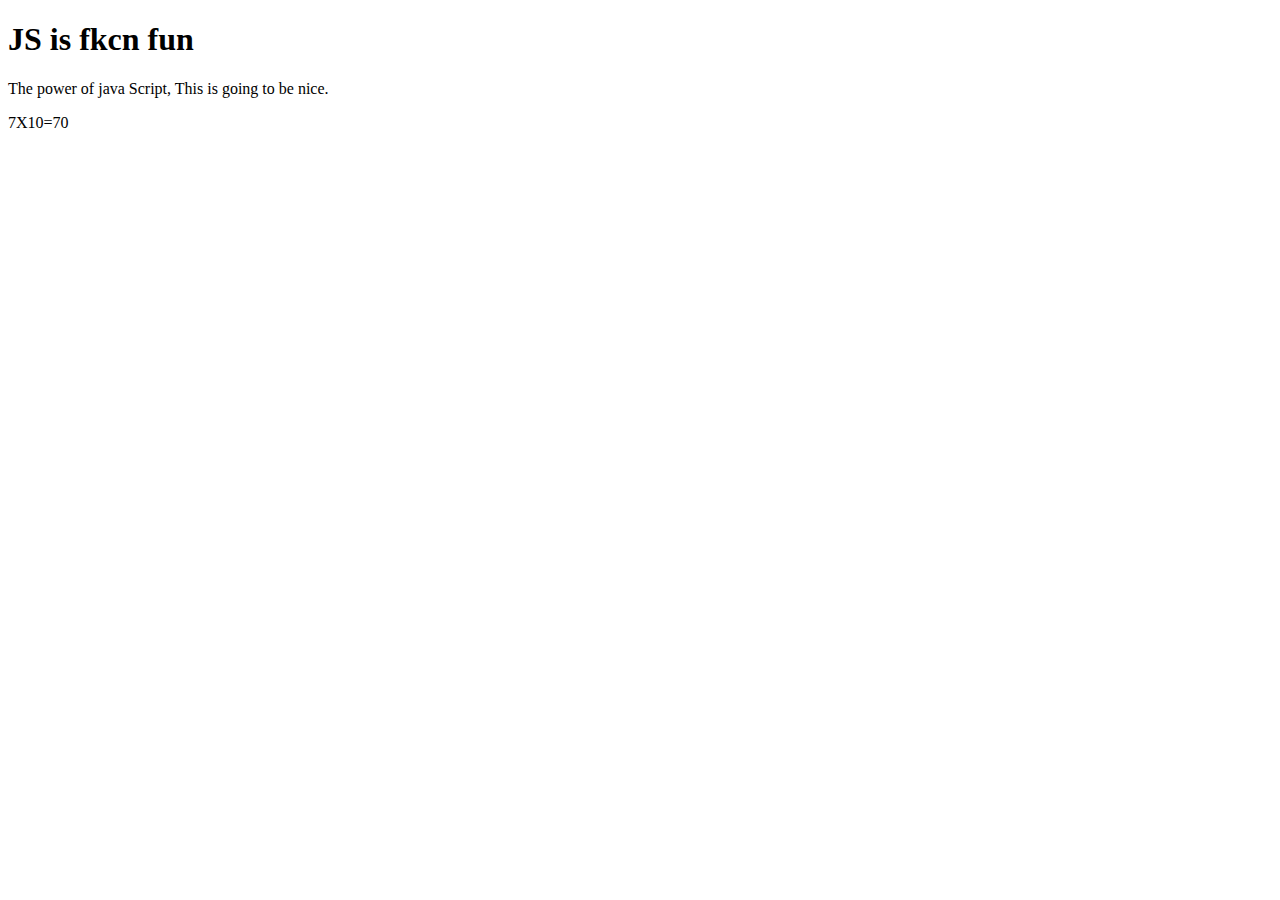
<file: index.html>
<!DOCTYPE html>
<html lang="en">
<head>
    <meta charset="UTF-8">
    <meta name="viewport" content="width=device-width, initial-scale=1.0">
    <title>Document</title>
    <link rel="stylesheet" href="style.css">
</head>
<body>

    <h1 id="heading1">Hello</h1>
      <p id="paragraph1"> People</p>
      <p id="paragraph2"></p> 




      <script>


       var text1;
       var text2;
       var text3;

       var numA = 7;
       var numB = 10;


       text1= "JS is fkcn fun"
       text2= " The power of java Script,"
       text3= "  This is going to be nice."

        document.getElementById("heading1").innerHTML =(text1);
        document.getElementById("paragraph1").innerHTML=( text2 + text3);
        document.getElementById("paragraph2").innerHTML=(numA + "X" + numB + "=" + numA * numB);
      </script>
</body>
</html>
</file>
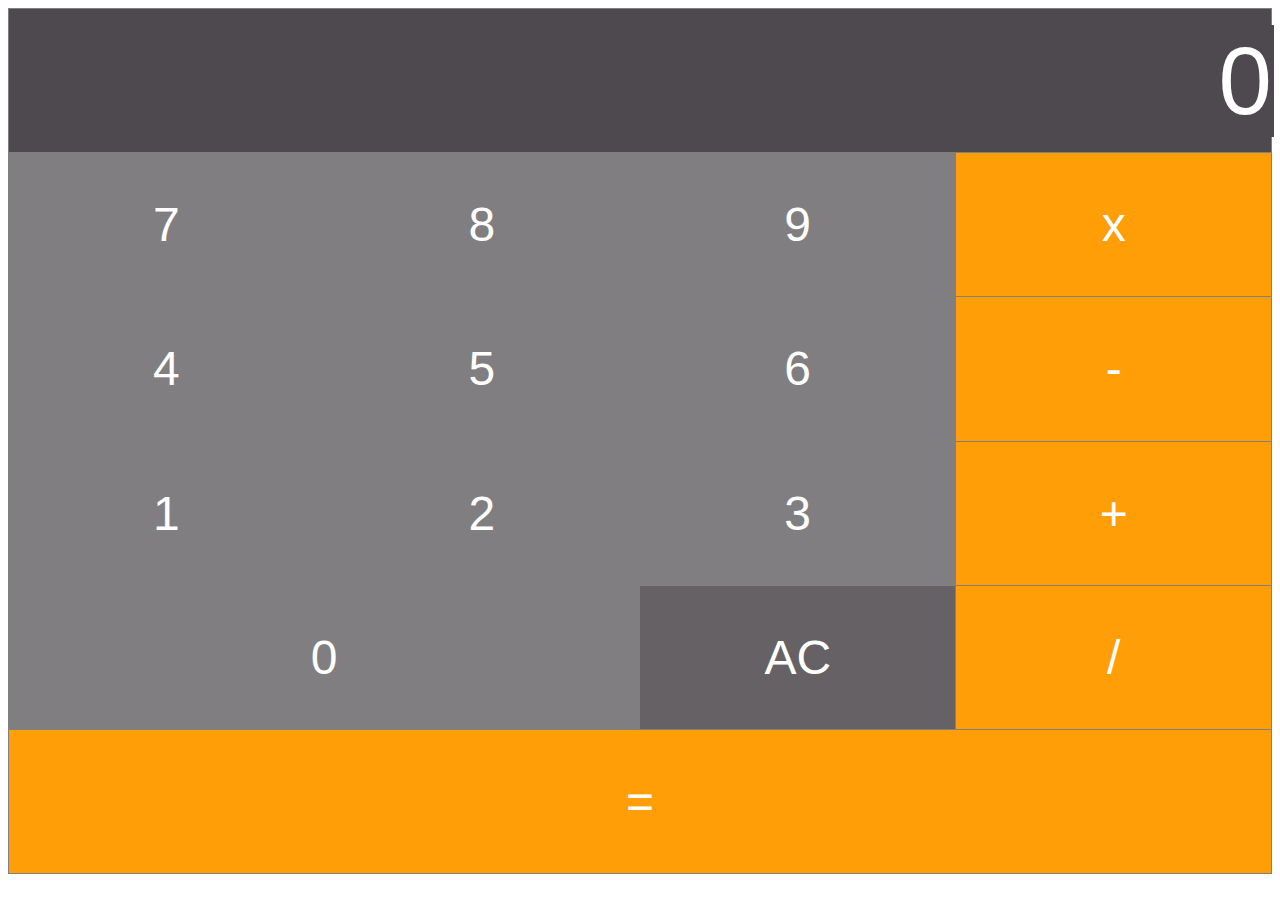
<file: caculator.html>
<!DOCTYPE html>
<html lang="en">
<head>
    <link rel="stylesheet" href="style.css">
    <meta charset="UTF-8">
    <meta name="viewport" content="width=device-width, initial-scale=1.0">
    <title>Document</title>
</head>
<body>
    <table border="1">
        <tr> 
            <td colspan="4">
                <input type="text" id="inputBox" value="0">
                
            </td>
        </tr>
        <tr>
            <td  class="digitButton" onclick="digitBtnPressed(7)">7</td>
            <td  class="digitButton" onclick="digitBtnPressed(8)">8</td>
            <td  class="digitButton" onclick="digitBtnPressed(9)">9</td>
            <td  class="operatorButton" onclick="operatorBtnPressed('x')">x</td>
        </tr>
        <tr>
            <td class="digitButton" onclick="digitBtnPressed(4)">4</td>
            <td class="digitButton" onclick="digitBtnPressed(5)">5</td>
            <td class="digitButton onclick="digitBtnPressed(6)">6</td>
            <td class="operatorButton" onclick="operatorBtnPressed('-')">-</td>
        </tr>
        <tr>
            <td class="digitButton" onclick="digitBtnPressed(1)">1</td>
            <td class="digitButton" onclick="digitBtnPressed(2)">2</td>
            <td class="digitButton" onclick="digitBtnPressed(3)">3</td>
            <td class="operatorButton" onclick="operatorBtnPressed('+')">+</td>
        </tr>
        <tr>
            <td  class="digitButton" onclick="digitBtnPressed(0)"  colspan="2">0</td>
            <td  class="ACButton" onclick="btnACPressed()">AC</td>
            <td  class="operatorButton" onclick="operatorBtnPressed('/')">/</td>
        </tr>
        <tr>
            <td  class="operatorButton" colspan="4" onclick="equalsBtnpressed()">=</td>
        </tr>
    </table>

    <script>
        var newLine = true; // Boolean variable. Determines if the next thing the user types should be on the new line
        var value1;
        var currentOperator;

     // Event handler for when any button is pressed
      function digitBtnPressed(button){
       if( newLine){
        document.getElementById("inputBox").value = button;
        newLine = false;
       } else{ 
          var currentValue = document.getElementById("inputBox").value;
          document.getElementById("inputBox").value =  currentValue + button;

       }
      
      }  

      // Event handler for when the AC button is pressed
        function btnACPressed(){ 
        document.getElementById("inputBox").value = 0;
        newLine =true;
       }
     // Event handler for operator buttons
       function operatorBtnPressed(operator){
        currentOperator = operator;
        value1 = parseInt(document.getElementById("inputBox").value);
        newLine = true;

       }
       // Event handler for equals to button
       function equalsBtnpressed(){
        var value2 = parseInt( document.getElementById("inputBox").value);
        var finalTotal;

        switch(currentOperator){
            case "+":
                finalTotal = value1 + value2;
                break
            case "-":
                finalTotal = value1 - value2;
                break
            case "/" :
                finalTotal = value1 / value2;
                break
            case "x":
                finalTotal = value1 * value2;
                break   
        }
        document.getElementById("inputBox").value = finalTotal;

        value1 = 0;
        newLine = true;
       }

    </script>
    
</body>
</html>
</file>
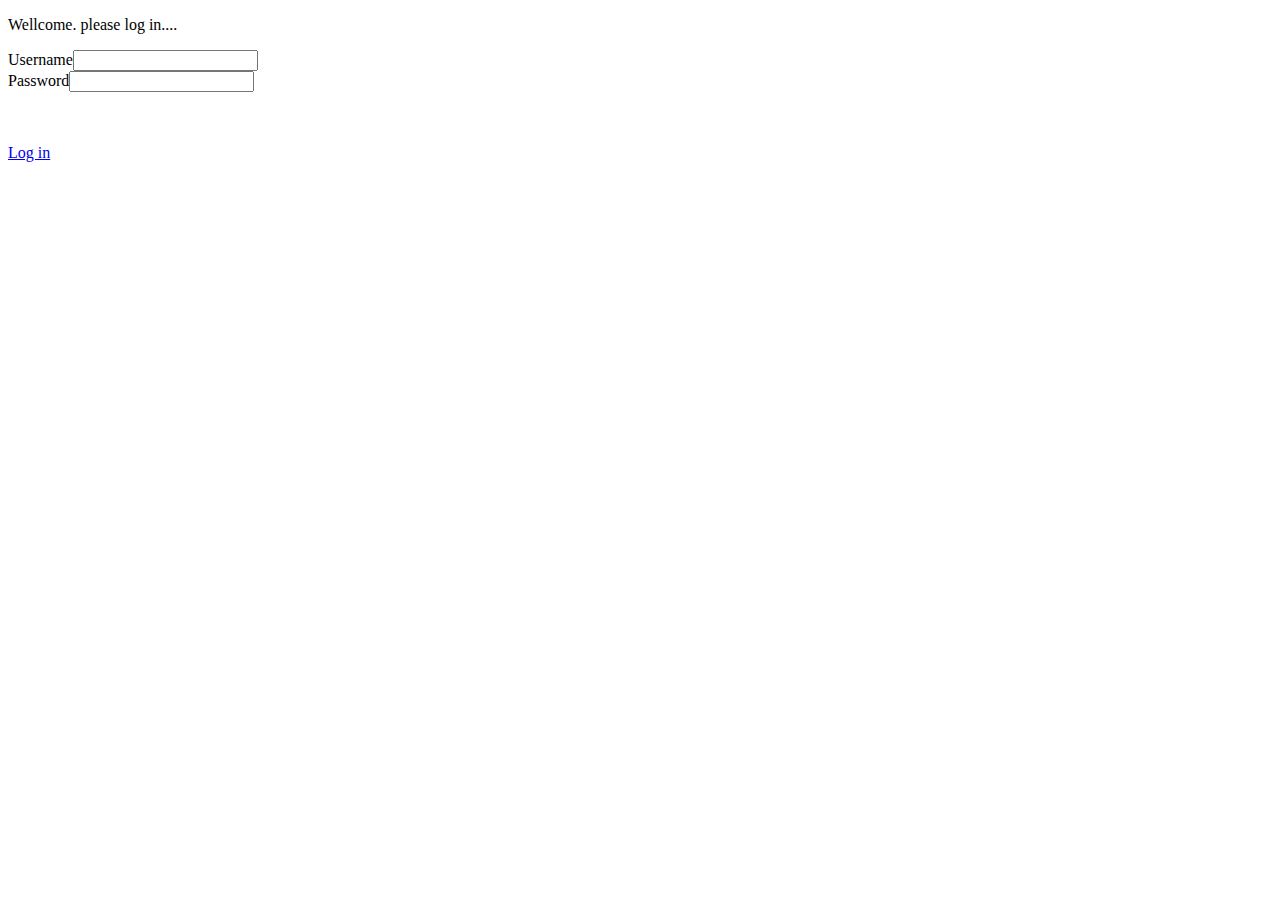
<file: login-form.html>
<!DOCTYPE html>
<html lang="en">
<head>
    <link rel="stylesheet" href="style.css">
    <meta charset="UTF-8">
    <meta name="viewport" content="width=device-width, initial-scale=1.0">
    <title>Document</title>
</head>
<body>
    <p>Wellcome. please log in....</p>

    <form>
        <label for="usernameInput">Username</label><input type="text" id="usernameInput"/><br/>
        <label for="passwordInput">Password</label><input type="password" id="passwordInput"/>
        <p id= "message"></p>
        <br/><br/>
        <a href="#" onclick="verifyUser()"> Log in</a>
    </form>


    <script>

    function verifyUser(){
        var username = document.getElementById("usernameInput").value;
        var password = document.getElementById("passwordInput").value;

        checkUserCreds(username, password);
    }

    function checkUserCreds(username , password){
        var systemUsername = "Enock";
        var systemPassword = "1738";
        
        if(username == systemUsername && password == systemPassword){
            document.getElementById("message").innerHTML="correct. Logging you in...";
        } else{
            document.getElementById("message").innerHTML="Wrong username or password "
        }
    }
    </script>
</body>
</html>
</file>
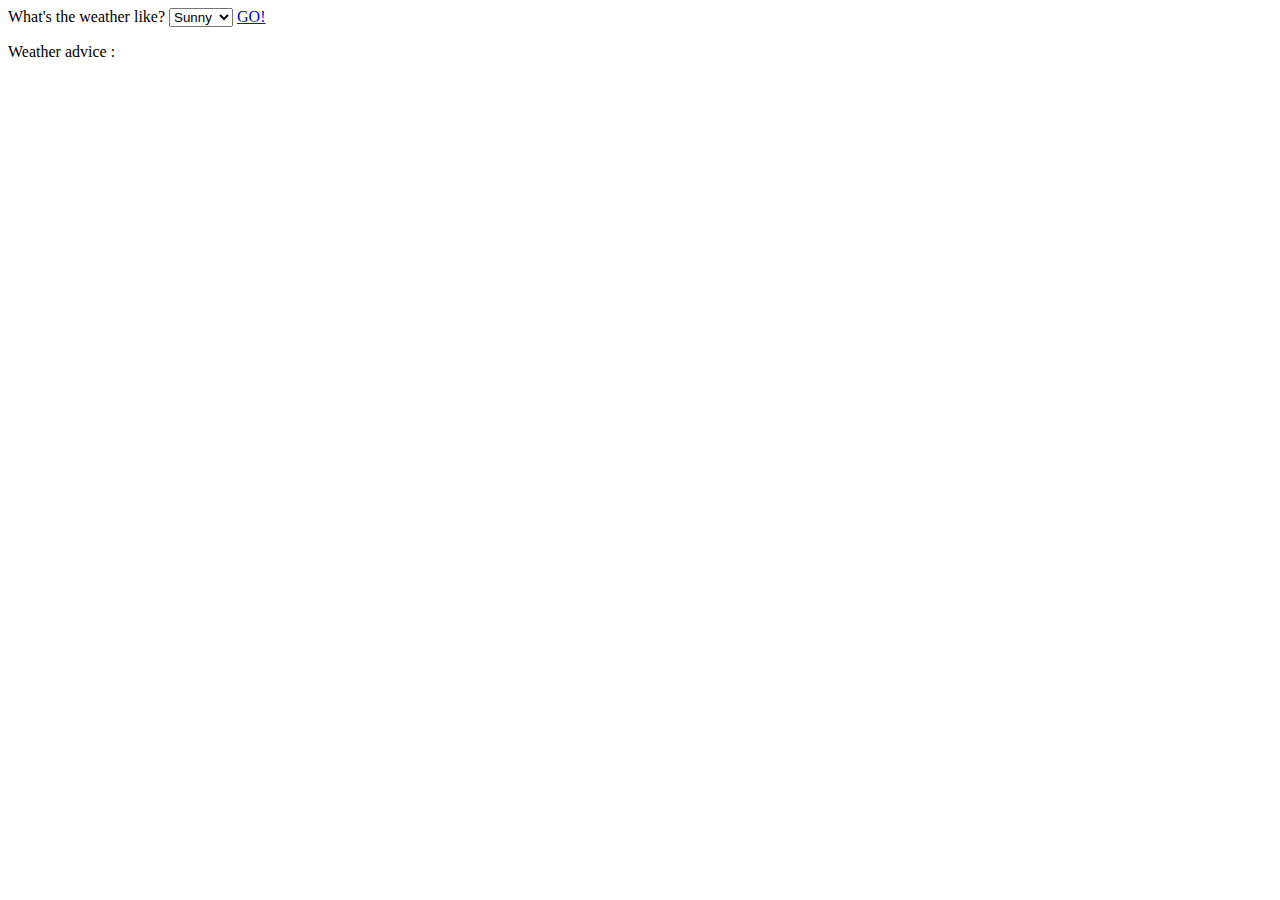
<file: switch.html>
<!DOCTYPE html>
<html lang="en">
<head>
    <link rel="stylesheet" href="style.css">
    <meta charset="UTF-8">
    <meta name="viewport" content="width=device-width, initial-scale=1.0">
    <title>Document</title>
</head>
<body>
    <label for="weather">What's the weather like? </label>
    <select  id="weather">
        <option value="sunny">Sunny</option>
        <option value="windy">Windy</option>
        <option value="rainy">Rainy</option>
        <option value="sonwy">Sonwy</option>
        <option value="cloudy">Cloudy</option>

    </select>
    <a href="#" onclick="btnPressed()">GO!</a>
    <p id="outputText"> Weather advice :</p>



    <script>
        function btnPressed(){
            var weatherSelected = document.getElementById("weather").value;
            var advice;
          
             switch( weatherSelected){
                case "sunny":
                     advice= "Wear your sunglasses";
                     break;

                     case " windy":
                        advice= " Wear a jacket";
                        break;

                    case "rainy":
                            advice= " Wear a rain coat and carry your umbrella";
                            break;
                     case "sonwy":
                            advice= "Dress warmly";
                            break;
                    case "cloudy":
                            advice= " Carry your jacket, it might rain";
                            break; 

                             

             }
                   
             document.getElementById("outputText").innerHTML= "Weather advice :"  +  advice;

        }
    </script>
</body>
</html>
</file>
<file: style.css>
table{ 
    color:#fff ;
    text-align: center;
    border-collapse: collapse ;
    font: normal 3em Arial, Helvetica, sans-serif;
}

tr{
    height: 16.02vh;
    background-color: #4e494e;
}
td{
    width: 25vw;
    border: 1xp solid #4e494e;
}
#inputBox{
    background-color: #4e494e;
    text-align: right;
    width: 100% ;
    font-size: 2em;
    color: #fff;
    border: 0px;
}
.digitButton{
    background-color: #807e80 ;
}
.operatorButton{
    background-color: #ff9e06;
}
.ACButton{
    background-color: #656165;
}
</file>
